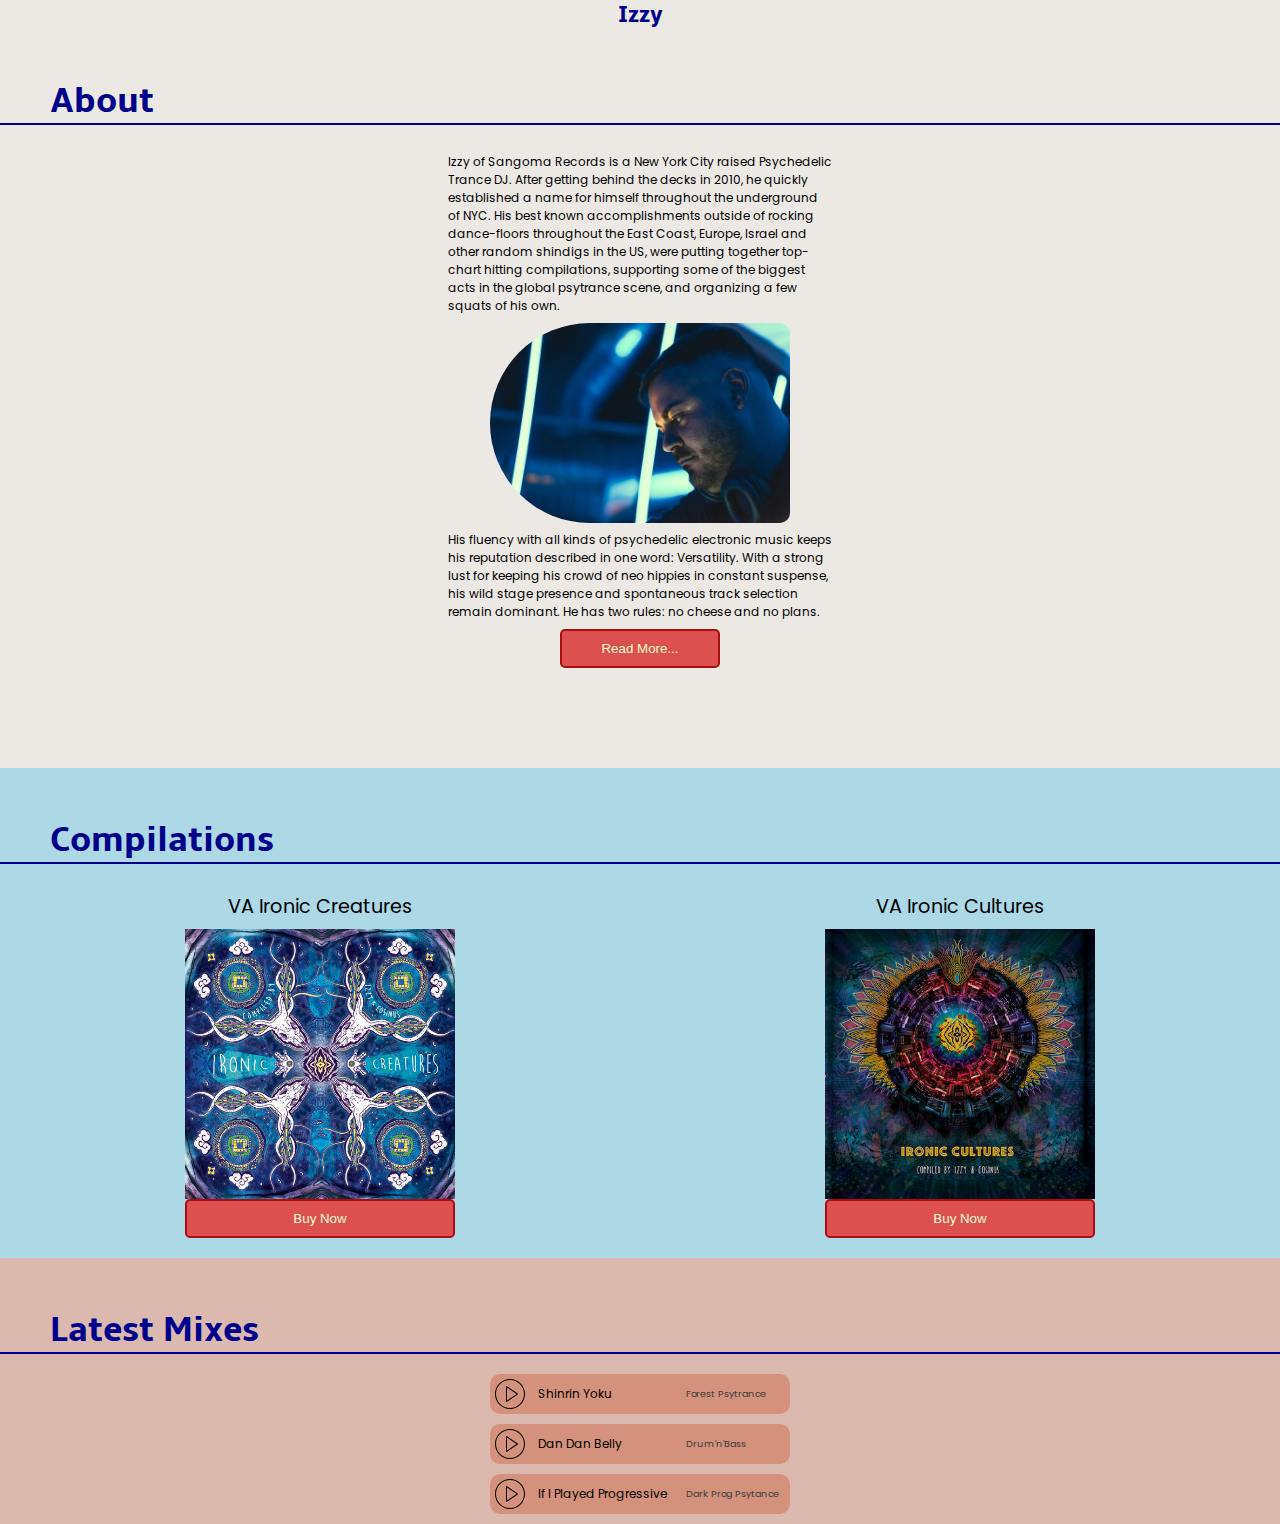
<file: index.html>
<!DOCTYPE html>
<html lang="en">
  <head>
    <meta charset="UTF-8" />
    <meta name="viewport" content="width=device-width, initial-scale=1.0" />
    <meta http-equiv="X-UA-Compatible" content="ie=edge" />
    <link rel="stylesheet" href="./styles.css" />
    <link
      href="https://fonts.googleapis.com/css?family=Poppins&display=swap"
      rel="stylesheet"
    />

    <title>Izzy (Sangoma Records)</title>
  </head>

<body>
    <header>
        <h1 class="header-1">Izzy</h1>
    </header>
    <section>
        <h1 class="header-2"> About</h1>
        <article class="bio-body">
            <p>
                Izzy of Sangoma Records is a New York City raised Psychedelic Trance DJ.
                After getting behind the decks in 2010, he quickly established a name
                for himself throughout the underground of NYC. His best known accomplishments
                outside of rocking dance-floors throughout the East Coast, Europe, Israel and
                other random shindigs in the US, were putting together top-chart
                hitting compilations, supporting some of the biggest acts
                in the global psytrance scene,
                and organizing a few squats of his own.</p>
            <Picture>
                <source media="(min-width: 401px)" srcset="Images/DJIzzy-1-big.jpg">
                <source srcset="Images/DJIzzy-1.jpg">
                <img class="djizzy-1" src="./Images/DJIzzy-1.jpg" alt="DJIzzy-1">
            </Picture>
            <p>His fluency with all kinds of psychedelic electronic
                music keeps his reputation described in one word:
                Versatility. With a strong lust for keeping his crowd of neo hippies
                in constant suspense, his wild stage presence and spontaneous track selection remain dominant.
                He has two rules: no cheese and no plans.</p>

            <button class="button button-bio">Read More...</button>
        </article>
      
    </section>

    <section class="compilations-list">
      <h1 class="header-2">Compilations</h1>

      <ul class="compilation-flex">
        <li>
          <p class="description-in-list">VA Ironic Creatures</p>

          <a
            target="_blank"
            href="https://beatspace-sangoma.bandcamp.com/album/ironic-creatures-v-a-sangoma-records"
          >
            <picture>
              <source
                media="(min-width: 401px)"
                srcset="Images/ironic-creatures-big.jpg"
              />
              <source srcset="Images/ironic-creatures-small.jpg" />
              <img
                class="compilation-images"
                src="./Images/ironic-creatures-small.jpg"
                alt="VA Ironic Creatures"
              />
            </picture>
          </a>
          <button class="button cd-button">Buy Now</button>
        </li>
        <li>
          <p class="description-in-list">VA Ironic Cultures</p>
          <a
            target="_blank"
            href="https://sangomarecs.bandcamp.com/album/ironic-cultures"
          >
            <picture>
              <source media="(401px)" srcset="Images/ironic-cultures-big.jpg" />
              <source srcset="Images/ironic-cultures-small.jpg" />

              <img
                class="compilation-images"
                src="./Images/ironic-cultures-small.jpg"
                alt="VA Ironic Cultures"
              />
            </picture>
          </a>
          <button class="button cd-button">Buy Now</button>
        </li>
      </ul>
    </section>
    <section class="mixes-section">
      <h1 class="header-2">Latest Mixes</h1>
      <ul class="mixes-list">
        <li class="playlist-card">
          <div class="play-button-and-name">
            <img
              class="playbutton-pic"
              src="./Images/play-button-svgrepo-com.svg"
              alt=""
            />
            <p class="mix-name">Shinrin Yoku</p>
          </div>
          <div class="mix-genre">
            <p>Forest Psytrance</p>
          </div>
        </li>
        <li class="playlist-card">
          <div class="play-button-and-name">
            <img
              class="playbutton-pic"
              src="./Images/play-button-svgrepo-com.svg"
              alt=""
            />
            <p class="mix-name">Dan Dan Belly</p>
          </div>
          <div class="mix-genre">
            <p>Drum'n'Bass</p>
          </div>
        </li>
        <li class="playlist-card">
          <div class="play-button-and-name">
            <img
              class="playbutton-pic"
              src="./Images/play-button-svgrepo-com.svg"
              alt=""
            />
            <p class="mix-name">If I Played Progressive</p>
          </div>
          <div class="mix-genre">
            <p>Dark Prog Psytance</p>
          </div>
        </li>
      </ul>
    </section>
  </body>
</html>
</file>
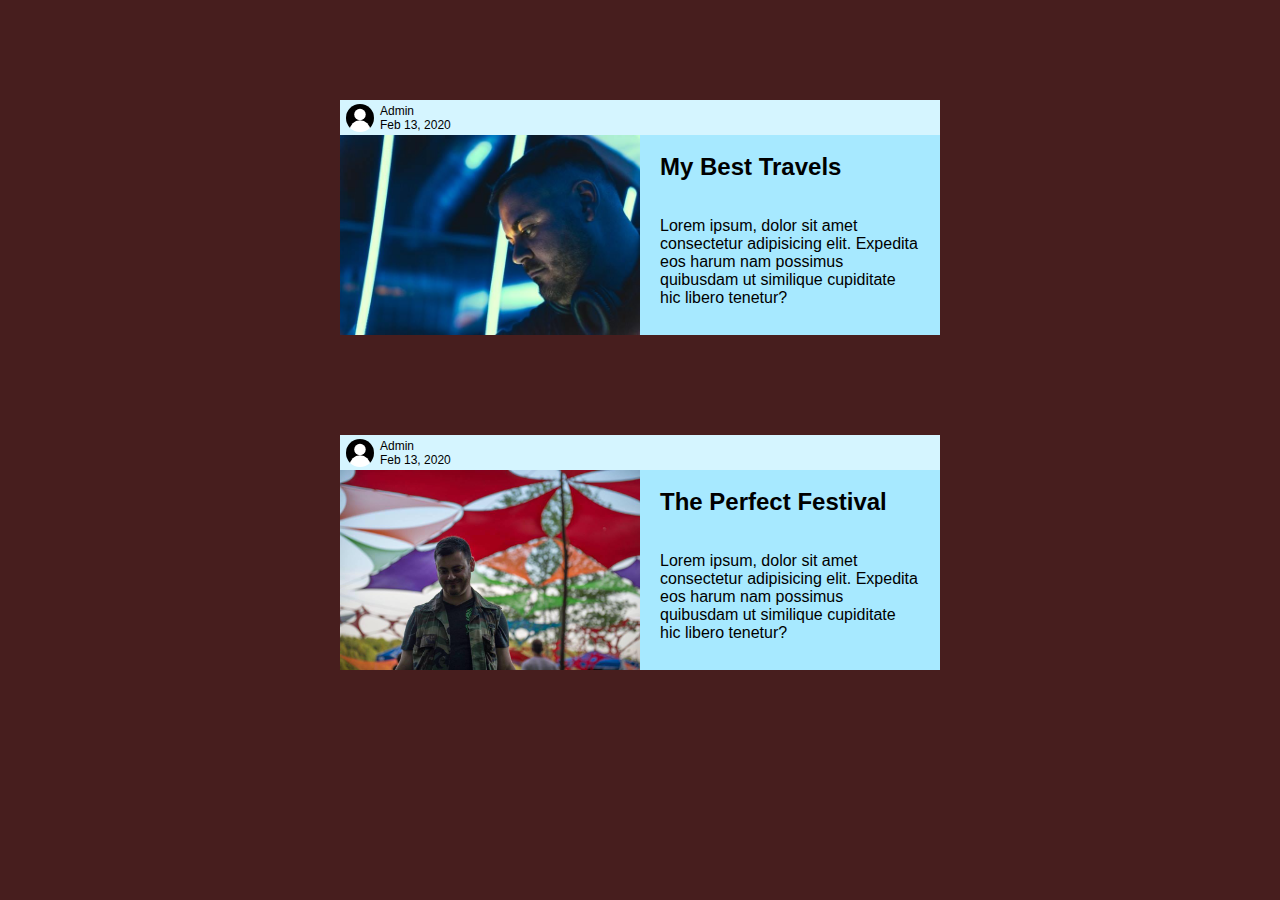
<file: articleList.html>
<!DOCTYPE html>
<html lang="en">

<head>
    <meta charset="UTF-8">
    <meta name="viewport" content="width=device-width, initial-scale=1.0">
    <meta http-equiv="X-UA-Compatible" content="ie=edge">
    <title>Izzy's Blog Posts</title>
    <link rel="stylesheet" href="./articleList.css">
</head>

<body>

    <ul>
        <li>
            <div class="card-container">
                <div class="header">
                    <img class="profile-icon" src="./Images/abstract-user-flat-4.svg" alt="">
                    <div class="admin-date">
                        <p class="admin">Admin</p>
                        <p class="date">Feb 13, 2020</p>
                    </div>
                </div>
                <div class="body-post">
                    <div> <img class="post-image" src="./Images/DJIzzy-1.jpg" alt="">
                    </div>
                    <div class="title-and-firsttwentywords">
                        <h2 class="title">My Best Travels</h2>
                        <p class="firsttwentywords">Lorem ipsum, dolor sit amet consectetur adipisicing elit. Expedita
                            eos harum
                            nam possimus quibusdam
                            ut similique cupiditate hic libero tenetur?</p>
                    </div>
                </div>
            </div>
        </li>
        <li>
            <div class="card-container">
                <div class="header">
                    <img class="profile-icon" src="./Images/abstract-user-flat-4.svg" alt="">
                    <div class="admin-date">
                        <p class="admin">Admin</p>
                        <p class="date">Feb 13, 2020</p>
                    </div>
                </div>
                <div class="body-post">
                    <div> <img class="post-image" src="./Images/travel-blog-pic.jpg" alt="">
                    </div>
                    <div class="title-and-firsttwentywords">
                        <h2 class="title">The Perfect Festival</h2>
                        <p class="firsttwentywords">Lorem ipsum, dolor sit amet consectetur adipisicing elit. Expedita
                            eos
                            harum
                            nam possimus quibusdam
                            ut similique cupiditate hic libero tenetur?</p>
                    </div>
                </div>
            </div>
        </li>
    </ul>

</body>

</html>
</file>
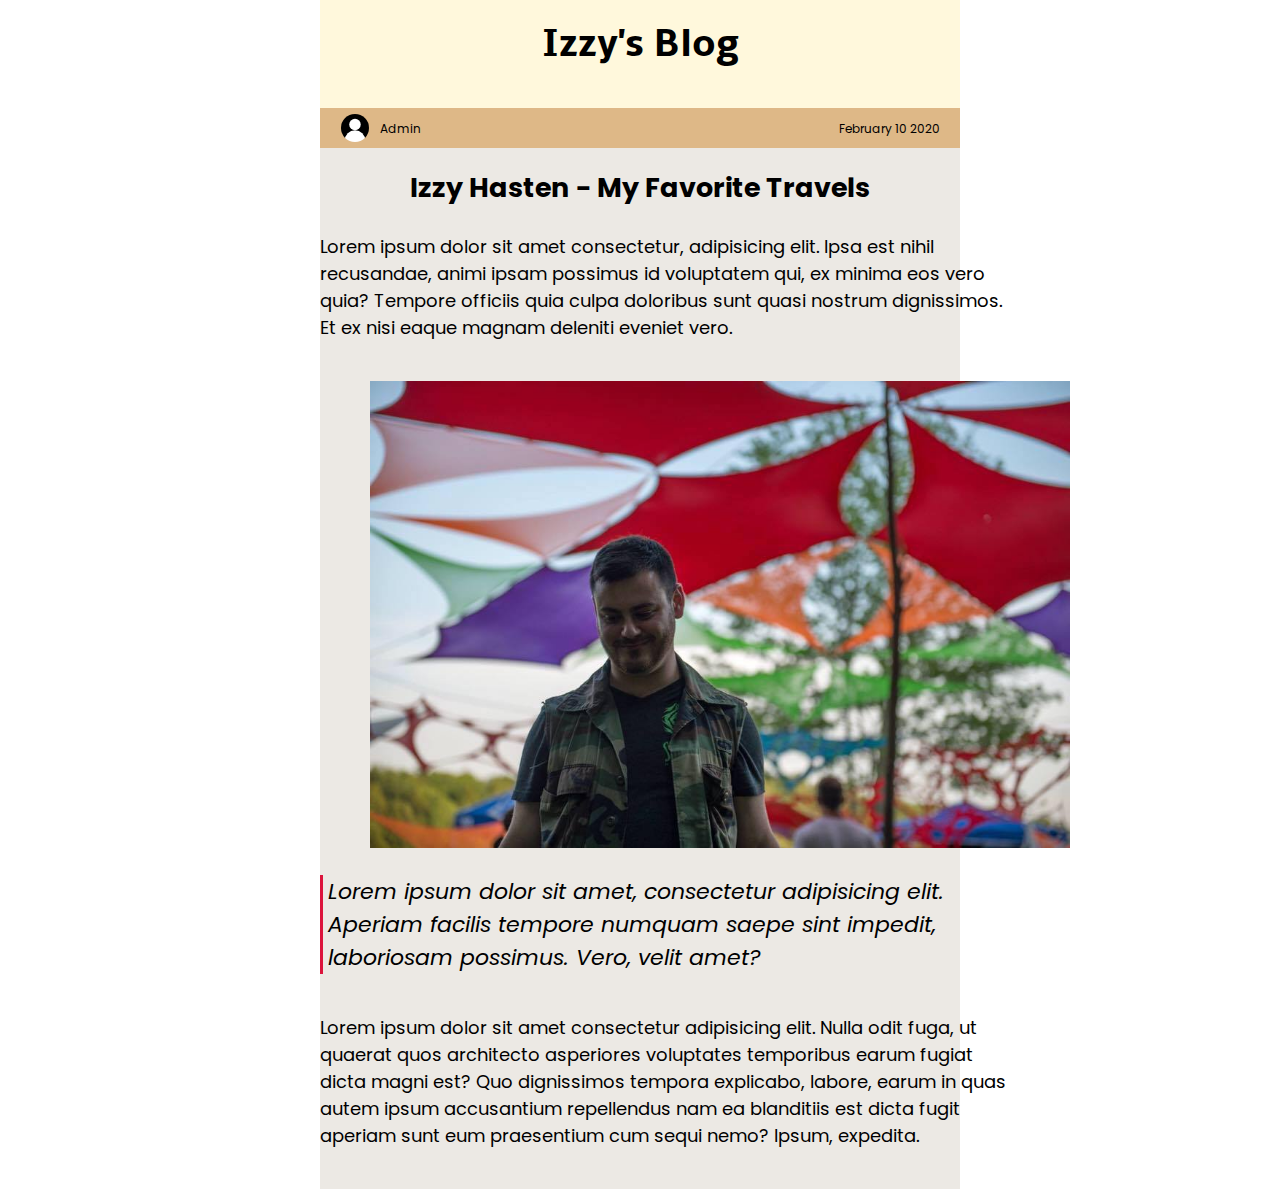
<file: blog.html>
<!DOCTYPE html>
<html lang="en">
<head>
    <meta charset="UTF-8">
    <meta name="viewport" content="width=device-width, initial-scale=1.0">
    <meta http-equiv="X-UA-Compatible" content="ie=edge">
    <link rel="stylesheet" href="./blog.css">
    <link href="https://fonts.googleapis.com/css?family=Poppins&display=swap" rel="stylesheet">
    <title>Izzy's Blog</title>
</head>
<body>
    <main>

    <h1>Izzy's Blog</h1>
    <div class= small-header>
        <img class="box1 profile-icon" src="./Images/abstract-user-flat-4.svg" alt="user image">
        <p class="box1 admin"> Admin</p>
        <p class="box1 date"> February 10 2020</p>
        
    </div>
    <h2 class=title-and-name>Izzy Hasten - My Favorite Travels</h2>
    <p class="first-paragraph">Lorem ipsum dolor sit amet consectetur, adipisicing elit. Ipsa est nihil recusandae, animi ipsam possimus id voluptatem qui, ex minima eos vero quia? Tempore officiis quia culpa doloribus sunt quasi nostrum dignissimos. Et ex nisi eaque magnam deleniti eveniet vero.</p>
    <img class="travel-blog-pic" src="./Images/travel-blog-pic.jpg" alt="Travel Blog Pic">
    <p class=second-paragraph>Lorem ipsum dolor sit amet, consectetur adipisicing elit. Aperiam facilis tempore numquam saepe sint impedit, laboriosam possimus. Vero, velit amet?</p>
    <p class="first-paragraph">Lorem ipsum dolor sit amet consectetur adipisicing elit. Nulla odit fuga, ut quaerat quos architecto asperiores voluptates temporibus earum fugiat dicta magni est? Quo dignissimos tempora explicabo, labore, earum in quas autem ipsum accusantium repellendus nam ea blanditiis est dicta fugit aperiam sunt eum praesentium cum sequi nemo? Ipsum, expedita.</p>
</main>
    
</body>
</html>
</file>
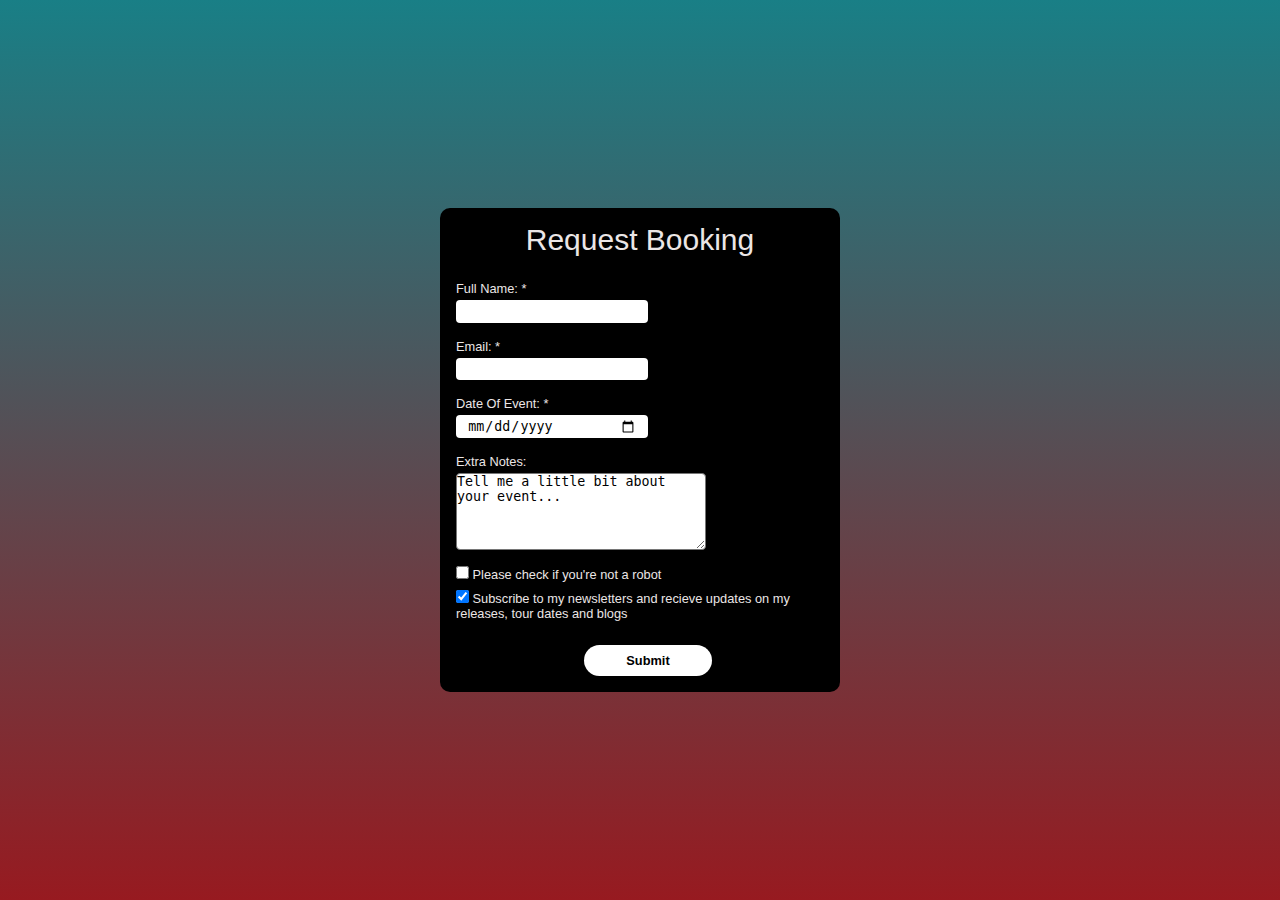
<file: contact.html>
<!DOCTYPE html>
<html lang="en">

<head>
    <meta charset="UTF-8">
    <meta name="viewport" content="width=device-width, initial-scale=1.0">
    <meta http-equiv="X-UA-Compatible" content="ie=edge">
    <link rel="stylesheet" href="contact.css">
    <title>Document</title>
</head>

<body>
    <main class="background">
        <section class="card">
            <div class="card__heading">
                <h2>Request Booking</h2>
            </div>
            <form action="" class="card__form">
                <div class="field-wrapper">
                    <label class="field-label" for="name">Full Name: *</label>
                    <input class="field-input" type="name" required>
                </div>
                <div class="field-wrapper">
                    <label class="field-label" for="email">Email: *</label>
                    <input class="field-input" type="email" required>
                </div>
                <div class="field-wrapper">
                    <label class="field-label" for="date">Date Of Event: *</label>
                    <input class="field-input" field type="date" id="date" name="date" required>
                    
                </div>
                <div class="field-wrapper">
                    <label class="field-label" for="extra notes">Extra Notes:</label>
                    <textarea class="field-input-text-area" id="note" rows=5>
Tell me a little bit about your event...
                    </textarea>
                </div>
                <div class="field-wrapper">
                    <div class="checkbox-wrapper">
                        <input type="checkbox" id="robot" name="robot" required>
                        <label class="field-label" for="robot">Please check if you're not a robot</label>
                    </div>
                    <div class="checkbox-wrapper">
                        <input type="checkbox" id="newsletter" name="newsletter" checked>
                        <label class="field-label" for="newsletter">Subscribe to my newsletters and recieve updates on
                            my releases, tour dates and blogs</label>
                    </div>
                </div>


                <div class="submit-form">
                    <input class="submit-button" type="submit" name="Submit" id="submit">
                </div>
            </form>
        </section>

    </main>


</body>

</html>
</file>
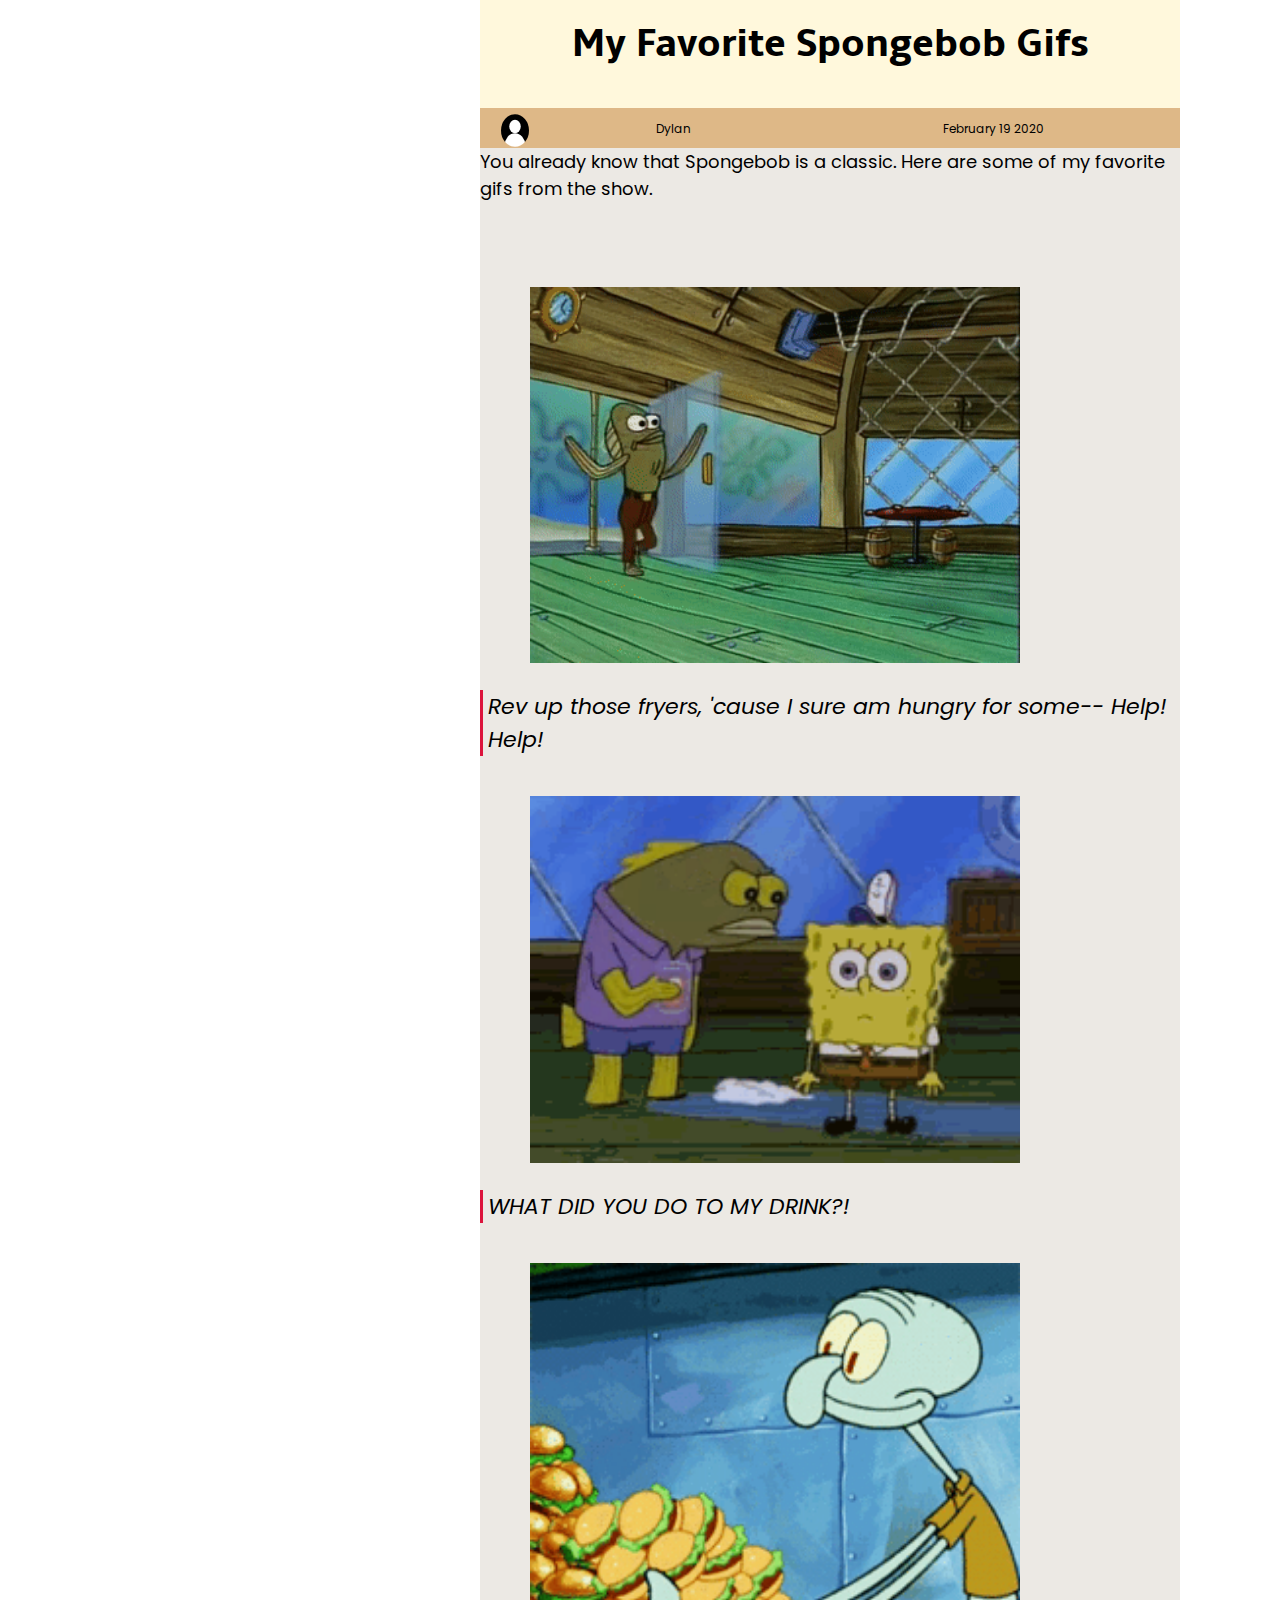
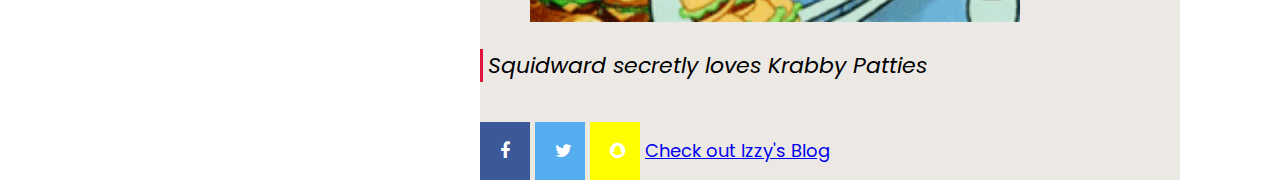
<file: dylansblog.html>
<!DOCTYPE html>
<html lang="en">
  <head>
    <meta charset="UTF-8" />
    <meta name="viewport" content="width=device-width, initial-scale=1.0" />
    <meta http-equiv="X-UA-Compatible" content="ie=edge" />
    <link rel="stylesheet" href="./dylansblog.css" />
    <link
      href="https://fonts.googleapis.com/css?family=Poppins&display=swap"
      rel="stylesheet"
    />
    <!-- Add icon library -->
    <link
      rel="stylesheet"
      href="https://cdnjs.cloudflare.com/ajax/libs/font-awesome/4.7.0/css/font-awesome.min.css"
    />
    <title>Dylan's Blog</title>
  </head>
  <body>
    <main>
      <h1>My Favorite Spongebob Gifs</h1>
      <div class="small-header">
        <img
          class="box1 profile-icon"
          src="./Images/abstract-user-flat-4.svg"
          alt="user image"
        />
        <p class="box1 admin">Dylan</p>
        <p class="box1 date">February 19 2020</p>
      </div>
      <div>
        <p class="first-paragraph">
          You already know that Spongebob is a classic. Here are some of my
          favorite gifs from the show.
        </p>
      </div>
      <h2 class="title-and-name"></h2>

      <img
        class="spongegif"
        src="./Images/fryers.gif"
        alt="rev up those fryers"
      />
      <p class="second-paragraph">
        Rev up those fryers, 'cause I sure am hungry for some-- Help! Help!
      </p>
      <img
        class="spongegif"
        src="./Images/mydrink.gif"
        alt="What did you do to my drink?"
      />
      <p class="second-paragraph">
        WHAT DID YOU DO TO MY DRINK?!
      </p>
      <img
        class="spongegif"
        src="./Images/squiddie-eating-krabby-patties.gif"
        alt="squidward inhaling krabby patties"
      />
      <p class="second-paragraph">
        Squidward secretly loves Krabby Patties
      </p>
      <a href="#" class="fa fa-facebook"></a>
      <a href="#" class="fa fa-twitter"></a>
      <a href="#" class="fa fa-snapchat"></a>
      <a href="./blog.html" target="_blank">Check out Izzy's Blog</a>
    </main>
  </body>
</html>
</file>
<file: styles.css>
* {
  margin: 0;
  padding: 0;
  box-sizing: border-box;
}

@font-face {
  font-family: "Amble";
  src: url("./Fonts/Amble-Bold-webfont.woff") format("woff");
}
body {
  background-color: rgb(236, 233, 228);
  font-size: 12px;
  font-weight: normal;
  font-family: "Poppins", sans-serif;
}

.header-1 {
  color: darkblue;
  text-align: center;
  font-size: 2em;
  font-family: "Amble", sans-serif;
}

.header-2 {
  font-family: "Amble", sans-serif;
  font-weight: bold;
  font-size: 3em;
  padding-top: 50px;
  padding-left: 50px;
  margin-bottom: 20px;
  padding-right: initial;
  border-bottom: 2px solid darkblue;
  color: darkblue;
}

.djizzy-1 {
  width: 75%;
  display: block;
  margin: auto;
  border-radius: 300px 30px 30px 300px;
}
p {
  text-align: left;
  box-sizing: border-box;
  padding: 8px;
  margin-bottom: 0px;
}

.bio-body {
  margin: 0 auto;
  width: 100%;
}

ul {
  list-style: none;
}

.compilation-images {
  display: block;
  width: 90%;
  margin: 0 auto;
  position: relative;
}

.description-in-list {
  /* padding-bottom: 0px; */
  font-size: 1.6em;
  margin: 0 auto;
  text-align: center;
  /* padding-left: 100px; */
}

.compilations-list {
  margin-top: 100px;
  background-color: lightblue;
}

.mixes-section {
  background-color: rgb(219, 185, 174);
}

a {
  text-decoration: none;
  color: darkblue;
  font-weight: bolder;
}
.djizzy-2 {
  width: 800px;
  display: block;
  margin: 0 auto;

  border-radius: 300px 30px 30px 300px;
}

.padding-underneath {
  padding-bottom: 100px;
}

.gigs-list {
  background-color: rgb(187, 231, 200);
}

.title-gigs {
  font-size: 4em;
  padding-top: 25px;
  padding-bottom: 25px;
  padding-left: 50px;
  margin-bottom: 50px;
  border-bottom: 2px solid darkgreen;
  color: darkgreen;
}

.sacred-earth-pic {
  width: 400px;
  display: block;
  margin-left: 100px;
}

.gigs-list li {
  margin-bottom: 50px;
}

.button,
.button:link {
  display: block;
  text-decoration: none;

  color: lightgoldenrodyellow;
  background-color: rgb(221, 80, 80);

  padding: 10px 20px 10px 20px;
  text-align: center;
  border-radius: 5px;
  border: 2px solid rgb(170, 14, 14);
}

.button-bio,
.button-bio:link {
  margin: 0 auto;
  width: 40%;
}
.cd-button,
.cd-button:link {
  margin: 0 auto;
  width: 90%;
}
/* .cd-button is inheriting border radius: 5px; from .button. Stylistically, I think
    it may look better to remove that radius from the two top corners so the button and the
    image look like one box. Does that make sesne? You could just do border-radius: 5px 5px 0px 0px; */

.compilations-list li {
  padding-bottom: 20px;
}

.playbutton-pic {
  /* margin-left: 100px;
        margin-right: 100px; */
  width: 40px;
  padding: 5px;
}
.mix-name {
  width: 100%;
}

.playlist-card {
  display: flex;
  width: 300px;
  justify-content: space-between;
  align-items: center;
  /* border: 2px solid black; */
  margin-bottom: 10px;
  margin-left: 10px;
  margin-right: 10px;
  background-color: rgb(212, 146, 124);
  /* padding: 5px; */
  border-radius: 10px;
}

.play-button-and-name {
  display: flex;
  justify-content: flex-start;
  align-items: center;
  width: 100%;
}

.mix-genre {
  /* display: flex; */
  font-size: 0.6rem;
  color: rgb(59, 59, 59);
  width: 60%;
}

.mixes-list {
  display: flex;
  align-items: center;
  flex-direction: column;
}

@media (min-width: 401px) {
  .compilation-flex {
    display: flex;
    justify-content: space-around;
  }

  .compilation-images {
    min-width: 180px;
    min-height: 180px;
    max-width: 300px;
    max-height: 300px;
    object-fit: contain;
    position: relative;
  }

  .cd-button,
  .cd-button:link {
    min-width: 180px;
  }

  .bio-body {
    margin: 0 auto;
    max-width: 400px;
  }
}

/* I think I would add one more break to your responsive design so that the page does not
   keep stretching past 1000px */
/* @media (min-width: 1000px) {
  body {
    height: 100vh;
    display: flex;
    flex-direction: column;
    align-items: center;
  }

  section {
    width: 1000px;
    display: flex;
    justify-content: center;
    flex-direction: column;
    align-items: center;
  }

  h1 {
    width: 1000px;
    display: flex;
    justify-content: flex-start;
    flex-direction: column;
    align-items: left;
  } */
}
</file>
<file: articleList.css>
* {
    margin: 0;
    padding: 0;
    box-sizing: border-box;
  }

body {
    font-size: 16px;
    font-weight: normal;
    font-family: 'Poppins', sans-serif;
    background-color: rgb(71, 30, 30);

}

.card-container {
    /* border: 4px solid white; */
    width: fit-content;
    display: flex;
    justify-content: center;
    flex-direction: column;
    position: relative;
    top: 100px;
    margin: auto;
    margin-bottom: 100px; 
}

.header {
    /* margin-top: 100px;
    margin: 100px 200px 0px 242px; */
      /* border: 2px solid black; */
      background-color: rgb(213, 245, 255);
      width: 600px;
      height: 35px;
      display: flex;
      justify-content: start;
      align-items: center;
}
.profile-icon {
    margin-left: 5px;
    width: 30px;
}
.admin-date {
    margin: 5px;
    font-size: 12px;
}
 

.body-post {
      margin: 0 auto;
      background-color: rgb(167, 233, 255); 
      /* border: 2px solid black; */
      width: 600px;
      height: 200px;
      display: flex;
     
}

  .post-image {
      width: 300px;
      /* overflow: hidden; */
      max-height: 100%;
  }

  .title-and-firsttwentywords {
    /* border: 2px solid black; */
    height: 200px;
    display: flex;
    align-content: space-around;
    flex-wrap: wrap;
    
    
    }

.title {
    
    /* margin-top: 10px; */
    margin-left: 20px;
    
    /* border: 1px solid blue; */
    width: fit-content;
    height: fit-content;
}

.firsttwentywords {
    margin-bottom: 10px;
    margin-left: 20px;
    margin-right: 20px;
    /* border: 1px solid blue; */
    width: fit-content;
    height: fit-content;
}
</file>
<file: blog.css>
* {
    margin: 0 auto;
    padding: 0;
    box-sizing: border-box;
  }
  @font-face {
    font-family: 'Amble';
    src: url('./Fonts/Amble-Bold-webfont.woff') format('woff');
  }

  body {
    font-size: 18px;
    font-weight: normal;
    font-family: 'Poppins', sans-serif;

}
main{
    background-color: rgb(236, 233, 228);
    margin-left: 25%;
    margin-right: 25%;
    
}

  h1 {
      text-align: center;
      font-size: 40px;
      padding-top: 20px;
      padding-bottom: 40px;
      font-family: "Amble";
      background-color: cornsilk;
  }

  .small-header {
      font-size: 12px;
      /* border: 2px solid black; */
      width: initial;
      Height: 40px;
      margin: 0 auto;
      background-color: burlywood;
  }

  .profile-icon {
    
    padding-top: 5px;
    width: 30px;
    margin-left: 20px;
    margin-right: 10px;
    float: left;
    
  }


  
  .admin {
    padding-top: 12px;
    
    float: left;
  }
  .date {
    
    padding-top: 12px;
    float: right;
    padding-right: 20px;
    padding-left: 20px;
  }
  .title-and-name {
      padding-top: 20px;
      clear: both;
      text-align: center;
      padding-bottom: 25px
  }

  .first-paragraph {
      padding-bottom: 40px;
      width: 700px;
  }

.travel-blog-pic {
    margin-left: 50px;
    width: 700px;
}

.second-paragraph {
    margin-top: 20px;
    margin-bottom: 40px;
    width: 700px;
    font-size: 22px;
    font-style: italic;
    padding-left: 5px;
    border-left: 3px solid crimson;
}
</file>
<file: contact.css>
/* Base CSS */
/* ==========================================================================
   #FONT
   ========================================================================== */

   body {
    font-family: "Poppins", "Arial", "Helvetica Neue", sans-serif;
    font-weight: 400;
    font-size: 14px;
    color: rgb(235, 230, 230);
  }
  
  h1, h2, h3, h4, h5, h6 {
    font-weight: 400;
  }
  
  h1 {
    font-size: 36px;
  }
  
  h2 {
    font-size: 30px;
  }
  
  h3 {
    font-size: 24px;
  }
  
  h4 {
    font-size: 18px;
  }
  
  h5 {
    font-size: 15px;
  }
  
  h6 {
    font-size: 13px;
  }
  
  
  /* ==========================================================================
     #BOX-SIZING
     ========================================================================== */
  /**
   * More sensible default box-sizing:
   * css-tricks.com/inheriting-box-sizing-probably-slightly-better-best-practice
   */
  html {
    -webkit-box-sizing: border-box;
    -moz-box-sizing: border-box;
    box-sizing: border-box;
  }
  
  * {
    padding: 0;
    margin: 0;
  }
  
  *, *:before, *:after {
    -webkit-box-sizing: inherit;
    -moz-box-sizing: inherit;
    box-sizing: inherit;
  }
  
  /* ==========================================================================
     #RESET
     ========================================================================== */
  /**
   * A very simple reset that sits on top of Normalize.css.
   */
  body,
  h1, h2, h3, h4, h5, h6,
  blockquote, p, pre,
  dl, dd, ol, ul,
  figure,
  hr,
  fieldset, legend {
    margin: 0;
    padding: 0;
  }
  
  /**
   * Remove trailing margins from nested lists.
   */
  li > ol,
  li > ul {
    margin-bottom: 0;
  }
  
  /**
   * Remove default table spacing.
   */
  table {
    border-collapse: collapse;
    border-spacing: 0;
  }
  
  /**
   * 1. Reset Chrome and Firefox behaviour which sets a `min-width: min-content;`
   *    on fieldsets.
   */
  fieldset {
    min-width: 0;
    /* [1] */
    border: 0;
  }
  
  button {
    outline: none;
    background: none;
    border: none;
  }

  input {
    outline: none;
    margin: 0;
    border: none;
    -webkit-box-shadow: none;
    -moz-box-shadow: none;
    box-shadow: none;
  }

  select {
      outline: none;
  margin: 0;
  border: none;
  -webkit-box-shadow: none;
  -moz-box-shadow: none;
  box-shadow: none;
  }

  /* Izzy's Styling */

  .background {
    background: -webkit-gradient(linear, left bottom, left top, from(#fbc2eb), to(#a18cd1));
    background: -webkit-linear-gradient(bottom, #971a20 0%, #197f86 100%);
    background: -moz-linear-gradient(bottom, #971a20 0%, #197f86 100%);
    background: -o-linear-gradient(bottom,bottom, #971a20 0%, #197f86 100%);
    background: linear-gradient(to top, bottom, #971a20 0%, #197f86 100%);
  }

  main {
    min-height: 100vh;
    display: flex;
    align-items: center;
    justify-content: center;
}

.card {
  width: 100%;
  max-width: 400px;
  padding-top: 15px;
  background-color: black;
  border-radius: 10px;
}

.card__heading {
  display: flex;
  align-items: center;
  justify-content: center;
  padding-bottom: 1.5rem;
}

.card__form {
  display: flex;
  justify-content: center;
  align-content: center;
  flex-direction: column;
  padding-left: 1rem;
  font-size: .8rem;
}

.field-wrapper {
  padding-bottom: 1rem;
  display: flex;
  justify-content: flex-start;
  flex-direction: column;
} 

.field-label {
  margin-bottom: .25rem;
}

.field-input {
  max-width: 50%;
  min-width: 8rem;
  border-radius: .25rem;
  height: 1rem;
  padding: .7rem;
}

.field-input-text-area {
  max-width: 65%;
  border-radius: .25rem;
}

.checkbox-wrapper {
  margin-bottom: .5rem;
}

.submit-form {
  display: flex;
  align-self: center;
}

.submit-button {
    text-align: center;
    cursor: default;
    color: black;
    padding: .5rem;
    margin-bottom: 1rem;
    border-radius: 20px;
    width: 8rem;
    background-color: white;
    font-weight: 700;
    font-size: .8rem;
}

.submit-button:hover {
  background-color: teal;
}

.submit-button:active {
border: .1rem solid #971a20;
}
</file>
<file: dylansblog.css>
* {
  margin: 0 auto;
  padding: 0;
  box-sizing: border-box;
}
@font-face {
  font-family: "Amble";
  src: url("./Fonts/Amble-Bold-webfont.woff") format("woff");
}

body {
  font-size: 18px;
  font-weight: normal;
  font-family: "Poppins", sans-serif;
  display: flex;
  width: 50%;
}
main {
  background-color: rgb(236, 233, 228);
  margin-left: 25%;
  margin-right: 25%;
}

h1 {
  text-align: center;
  font-size: 40px;
  padding-top: 20px;
  padding-bottom: 40px;
  font-family: "Amble";
  background-color: cornsilk;
}

.small-header {
  font-size: 12px;
  /* border: 2px solid black; */
  width: initial;
  height: 40px;
  background-color: burlywood;
  display: flex;
  justify-content: flex-start;
}

.profile-icon {
  padding-top: 5px;
  width: 30px;
  margin-left: 20px;
  margin-right: 10px;
  display: flex;
}

.admin {
  padding-top: 12px;

  display: flex;
}
.date {
  padding-top: 12px;
  display: flex;
  padding-right: 20px;
  padding-left: 20px;
}
.title-and-name {
  padding-top: 20px;
  clear: both;
  text-align: center;
  padding-bottom: 25px;
}

.first-paragraph {
  padding-bottom: 40px;
  width: 700px;
}

.travel-blog-pic {
  margin-left: 50px;
  width: 700px;
}

.second-paragraph {
  margin-top: 20px;
  margin-bottom: 40px;
  width: 700px;
  font-size: 22px;
  font-style: italic;
  padding-left: 5px;
  border-left: 3px solid crimson;
}
.spongegif {
  margin-left: 50px;
  width: 70%;
}

.fa-twitter,
.fa-facebook,
.fa-snapchat {
  width: 20%;
  color: crimson;
}

.fa {
  padding: 20px;
  font-size: 30px;
  width: 50px;
  text-align: center;
  text-decoration: none;
}

/* Add a hover effect if you want */
.fa:hover {
  opacity: 0.7;
}

/* Set a specific color for each brand */

/* Facebook */
.fa-facebook {
  background: #3b5998;
  color: white;
}

/* Twitter */
.fa-twitter {
  background: #55acee;
  color: white;
}
.fa-snapchat {
  background: rgb(255, 255, 0);
  color: white;
}
</file>
